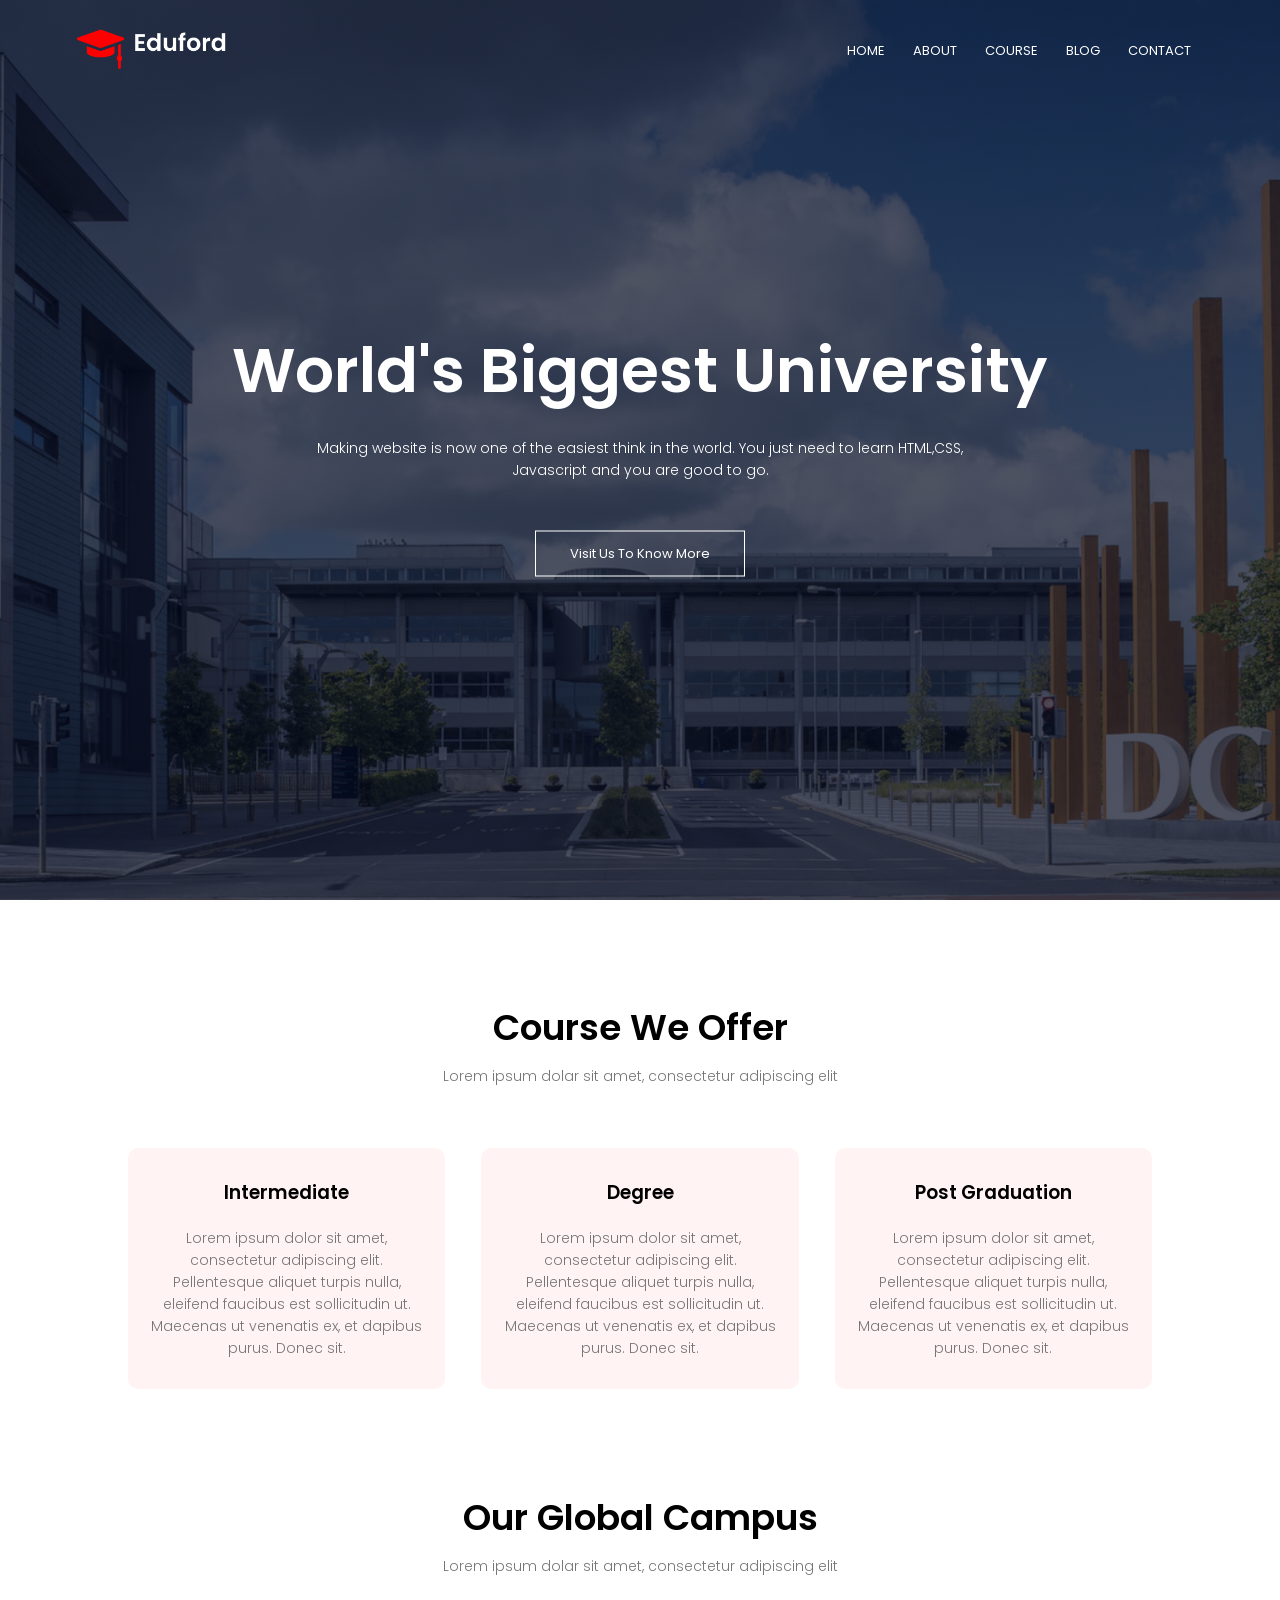
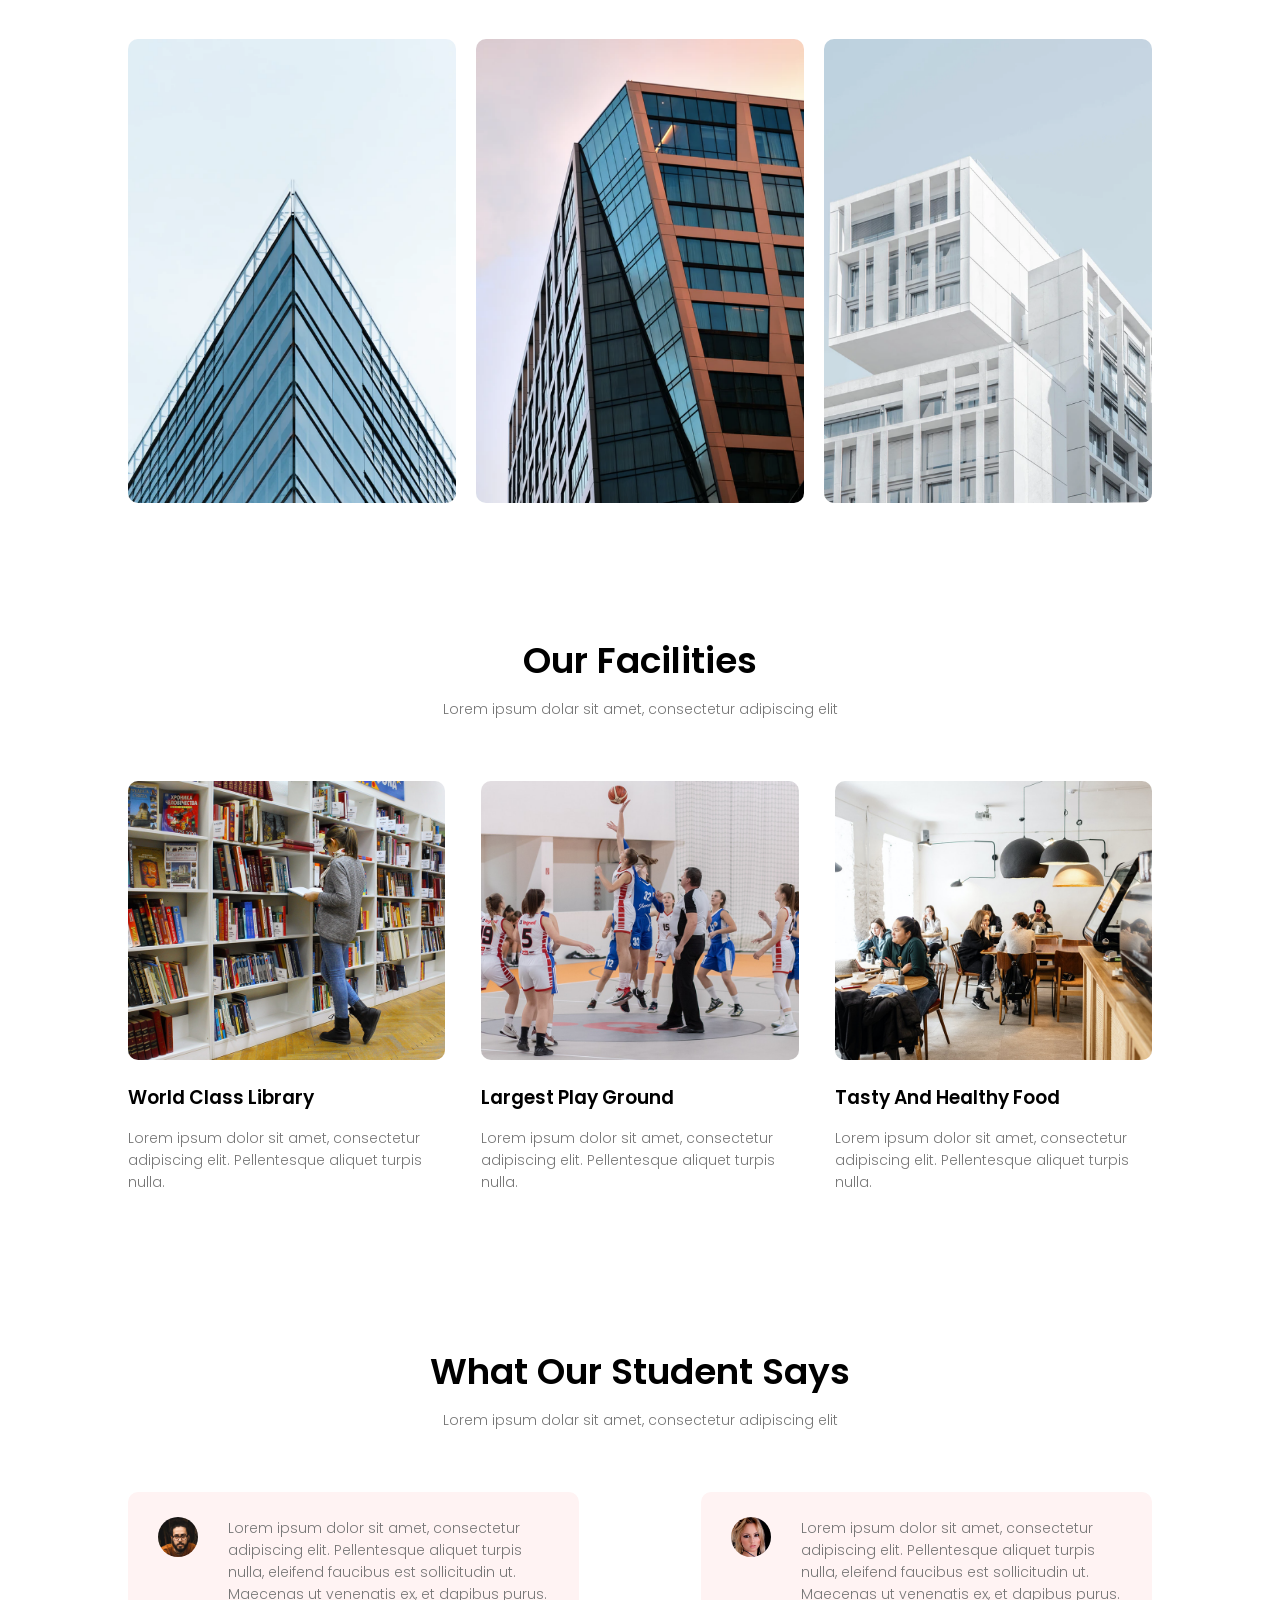
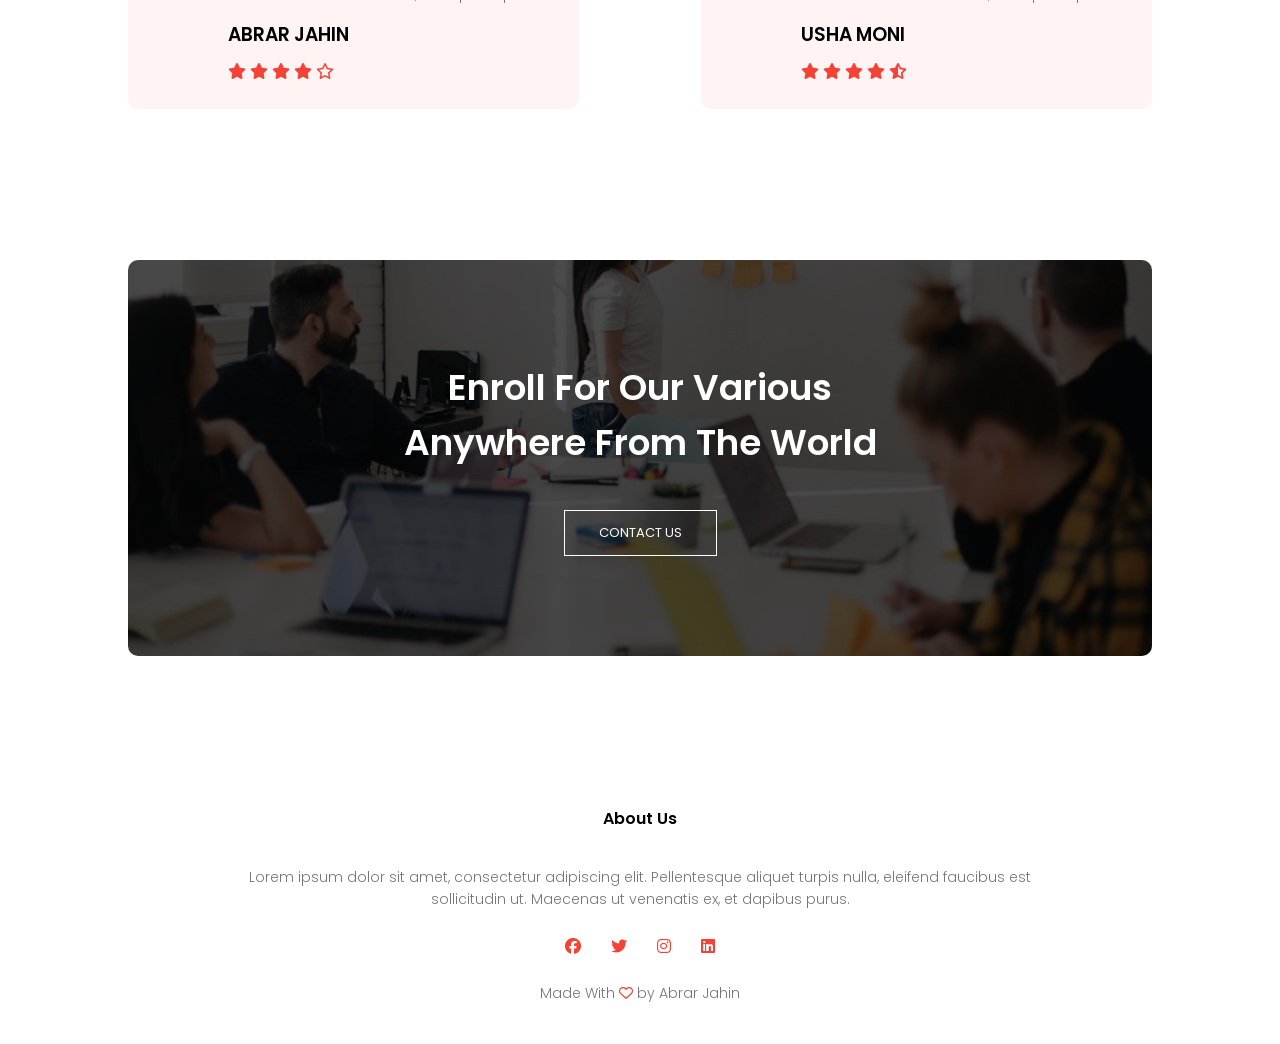
<file: index.html>
<!doctype html>
<html lang="en">
  <head>
    <meta charset="UTF-8" />
    <meta name="viewport" content="width=device-width, initial-scale=1.0" />
    <title>School Website</title>
    <link rel="preconnect" href="https://fonts.googleapis.com" />
    <link rel="preconnect" href="https://fonts.gstatic.com" crossorigin />
    <link
      href="https://fonts.googleapis.com/css2?family=Poppins:ital,wght@0,100;0,200;0,300;0,400;0,500;0,600;0,700;0,800;0,900;1,100;1,200;1,300;1,400;1,500;1,600;1,700;1,800;1,900&display=swap"
      rel="stylesheet"
    />
    <link rel="stylesheet" href="style.css" />

    <link
      rel="stylesheet"
      href="https://cdnjs.cloudflare.com/ajax/libs/font-awesome/6.5.2/css/all.min.css"
    />

    <link rel="icon" type="png" href="school.png" />
  </head>
  <body>
    <section class="header">
      <nav>
        <a href="index.html"><img src="images/logo.png" /></a>
        <div class="nav-links" id="navLinks">
          <i class="fa-solid fa-xmark" onclick="hideMenu()"></i>

          <ul>
            <li><a href="index.html">HOME</a></li>
            <li><a href="about.html">ABOUT</a></li>
            <li><a href="course.html">COURSE</a></li>
            <li><a href="blog.html">BLOG</a></li>
            <li><a href="contact.html">CONTACT</a></li>
          </ul>
        </div>

        <i class="fa-solid fa-bars" onclick="showMenu()"></i>
      </nav>

      <div class="text-box">
        <h1>World's Biggest University</h1>
        <p>
          Making website is now one of the easiest think in the world. You just
          need to learn HTML,CSS, <br />Javascript and you are good to go.
        </p>
        <a href="" class="hero-btn">Visit Us To Know More</a>
      </div>
    </section>

    <!---------- Course -------- -->

    <section class="course">
      <h1>Course We Offer</h1>
      <p>Lorem ipsum dolar sit amet, consectetur adipiscing elit</p>

      <div class="row">
        <div class="course-col">
          <h3>Intermediate</h3>
          <p>
            Lorem ipsum dolor sit amet, consectetur adipiscing elit.
            Pellentesque aliquet turpis nulla, eleifend faucibus est
            sollicitudin ut. Maecenas ut venenatis ex, et dapibus purus. Donec
            sit.
          </p>
        </div>
        <div class="course-col">
          <h3>Degree</h3>
          <p>
            Lorem ipsum dolor sit amet, consectetur adipiscing elit.
            Pellentesque aliquet turpis nulla, eleifend faucibus est
            sollicitudin ut. Maecenas ut venenatis ex, et dapibus purus. Donec
            sit.
          </p>
        </div>
        <div class="course-col">
          <h3>Post Graduation</h3>
          <p>
            Lorem ipsum dolor sit amet, consectetur adipiscing elit.
            Pellentesque aliquet turpis nulla, eleifend faucibus est
            sollicitudin ut. Maecenas ut venenatis ex, et dapibus purus. Donec
            sit.
          </p>
        </div>
      </div>
    </section>

    <!--------- Campus --------->

    <section class="campus">
      <h1>Our Global Campus</h1>
      <p>Lorem ipsum dolar sit amet, consectetur adipiscing elit</p>

      <div class="row">
        <div class="campus-col">
          <img src="images/london.png" />
          <div class="layer">
            <h3>LONDON</h3>
          </div>
        </div>
        <div class="campus-col">
          <img src="images/newyork.png" />
          <div class="layer">
            <h3>NEW YORK</h3>
          </div>
        </div>
        <div class="campus-col">
          <img src="images/washington.png" />
          <div class="layer">
            <h3>WASHINGTON</h3>
          </div>
        </div>
      </div>
    </section>
    
    <!------- Facilities ------>

    <section class="facilities">
      <h1>Our Facilities</h1>
      <p>Lorem ipsum dolar sit amet, consectetur adipiscing elit</p>

      <div class="row">
        <div class="facilities-col">
          <img src="images/library.png" />
          <h3>World Class Library</h3>
          <p>
            Lorem ipsum dolor sit amet, consectetur adipiscing elit.
            Pellentesque aliquet turpis nulla.
          </p>
        </div>

        <div class="facilities-col">
          <img src="images/basketball.png" />
          <h3>Largest Play Ground</h3>
          <p>
            Lorem ipsum dolor sit amet, consectetur adipiscing elit.
            Pellentesque aliquet turpis nulla.
          </p>
        </div>

        <div class="facilities-col">
          <img src="images/cafeteria.png" />
          <h3>Tasty And Healthy Food</h3>
          <p>
            Lorem ipsum dolor sit amet, consectetur adipiscing elit.
            Pellentesque aliquet turpis nulla.
          </p>
        </div>
      </div>
    </section>

    <!------- testimonials ------>
    <section class="testimonials">
      <h1>What Our Student Says</h1>
      <p>Lorem ipsum dolar sit amet, consectetur adipiscing elit</p>

      <div class="row">
        <div class="testimonial-col">
          <img src="images/user2.jpg" />
          <div>
            <p>
              Lorem ipsum dolor sit amet, consectetur adipiscing elit.
              Pellentesque aliquet turpis nulla, eleifend faucibus est
              sollicitudin ut. Maecenas ut venenatis ex, et dapibus purus.
            </p>
            <h3>ABRAR JAHIN</h3>
            <i class="fa-solid fa-star"></i>
            <i class="fa-solid fa-star"></i>
            <i class="fa-solid fa-star"></i>
            <i class="fa-solid fa-star"></i>
            <i class="fa-regular fa-star"></i>
          </div>
        </div>
        <div class="testimonial-col">
          <img src="images/user1.jpg" />
          <div>
            <p>
              Lorem ipsum dolor sit amet, consectetur adipiscing elit.
              Pellentesque aliquet turpis nulla, eleifend faucibus est
              sollicitudin ut. Maecenas ut venenatis ex, et dapibus purus.
            </p>
            <h3>USHA MONI</h3>
            <i class="fa-solid fa-star"></i>
            <i class="fa-solid fa-star"></i>
            <i class="fa-solid fa-star"></i>
            <i class="fa-solid fa-star"></i>
            <i class="fa-solid fa-star-half-stroke"></i>
          </div>
        </div>
      </div>
    </section>

    <!----- Call To Acton  ----->

    <section class="cta">
      <h1>Enroll For Our Various<br />Anywhere From The World</h1>
      <a href="contact.html" class="hero-btn">CONTACT US</a>
    </section>

    <!----- Footer  ----->

    <section class="footer">
      <h4>About Us</h4>
      <p>
        Lorem ipsum dolor sit amet, consectetur adipiscing elit. Pellentesque
        aliquet turpis nulla, eleifend faucibus est<br />sollicitudin ut.
        Maecenas ut venenatis ex, et dapibus purus.
      </p>
      <div class="icons">
        <i class="fa-brands fa-facebook"></i>
        <i class="fa-brands fa-twitter"></i>
        <i class="fa-brands fa-instagram"></i>
        <i class="fa-brands fa-linkedin"></i>
      </div>
      <p>Made With <i class="fa-regular fa-heart"></i> by Abrar Jahin</p>
    </section>

    <script src="script.js"></script>
  </body>
</html>
</file>
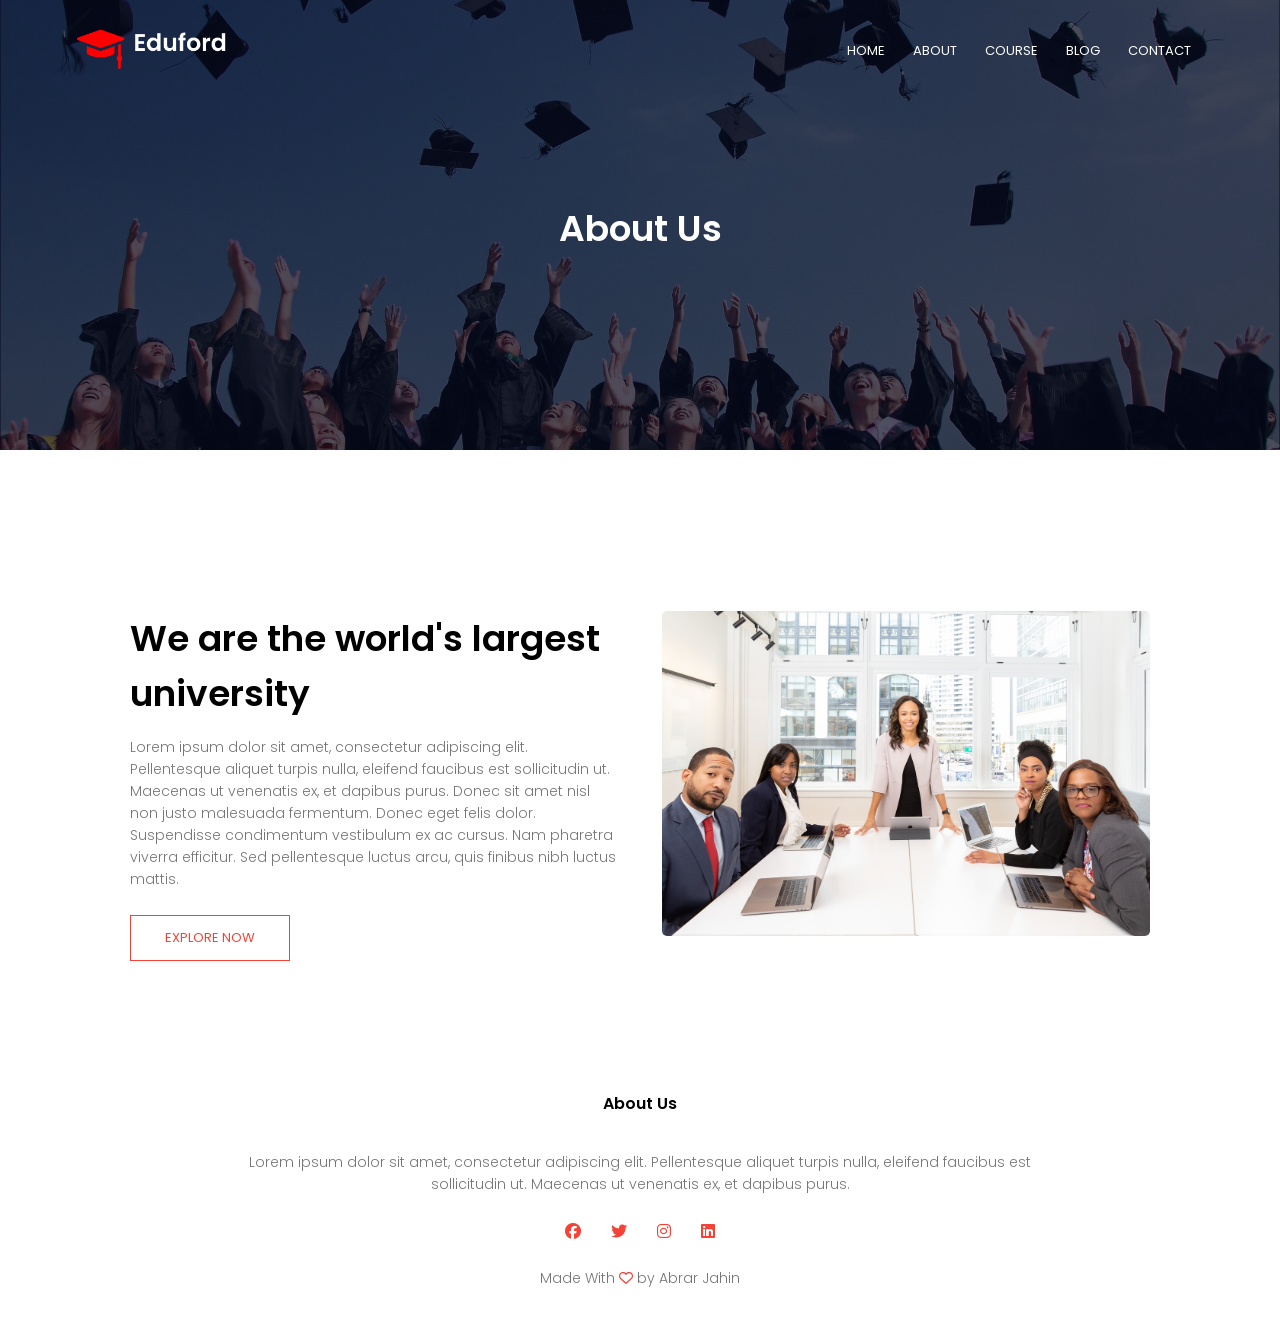
<file: about.html>
<!doctype html>
<html lang="en">
  <head>
    <meta charset="UTF-8" />
    <meta name="viewport" content="width=device-width, initial-scale=1.0" />
    <title>School Website</title>
    <link rel="preconnect" href="https://fonts.googleapis.com" />
    <link rel="preconnect" href="https://fonts.gstatic.com" crossorigin />
    <link
      href="https://fonts.googleapis.com/css2?family=Poppins:ital,wght@0,100;0,200;0,300;0,400;0,500;0,600;0,700;0,800;0,900;1,100;1,200;1,300;1,400;1,500;1,600;1,700;1,800;1,900&display=swap"
      rel="stylesheet"
    />
    <link rel="stylesheet" href="style.css" />

    <link
      rel="stylesheet"
      href="https://cdnjs.cloudflare.com/ajax/libs/font-awesome/6.5.2/css/all.min.css"
    />

    <link rel="icon" type="image/png" href="school.png" />
  </head>
  <body>
    <section class="sub-header">
      <nav>
        <a href="index.html"><img src="images/logo.png" /></a>
        <div class="nav-links" id="navLinks">
          <i class="fa-solid fa-xmark" onclick="hideMenu()"></i>

          <ul>
            <li><a href="index.html">HOME</a></li>
            <li><a href="about.html">ABOUT</a></li>
            <li><a href="course.html">COURSE</a></li>
            <li><a href="blog.html">BLOG</a></li>
            <li><a href="contact.html">CONTACT</a></li>
          </ul>
        </div>
        <i class="fa-solid fa-bars" onclick="showMenu()"></i>
      </nav>
      <h1>About Us</h1>
    </section>

    <!----- About us content  ----->

    <section class="about-us">
      <div class="row">
        <div class="about-col">
          <h1>We are the world's largest university</h1>
          <p>
            Lorem ipsum dolor sit amet, consectetur adipiscing elit.
            Pellentesque aliquet turpis nulla, eleifend faucibus est
            sollicitudin ut. Maecenas ut venenatis ex, et dapibus purus. Donec
            sit amet nisl non justo malesuada fermentum. Donec eget felis dolor.
            Suspendisse condimentum vestibulum ex ac cursus. Nam pharetra
            viverra efficitur. Sed pellentesque luctus arcu, quis finibus nibh
            luctus mattis.
          </p>
          <a href="" class="hero-btn red-btn">EXPLORE NOW</a>
        </div>
        <div class="about-col">
          <img src="images/about.jpg" />
        </div>
      </div>
    </section>

    <!----- Footer  ----->

    <section class="footer">
      <h4>About Us</h4>
      <p>
        Lorem ipsum dolor sit amet, consectetur adipiscing elit. Pellentesque
        aliquet turpis nulla, eleifend faucibus est<br />sollicitudin ut.
        Maecenas ut venenatis ex, et dapibus purus.
      </p>
      <div class="icons">
        <i class="fa-brands fa-facebook"></i>
        <i class="fa-brands fa-twitter"></i>
        <i class="fa-brands fa-instagram"></i>
        <i class="fa-brands fa-linkedin"></i>
      </div>
      <p>Made With <i class="fa-regular fa-heart"></i> by Abrar Jahin</p>
    </section>

    <script src="script.js"></script>
  </body>
</html>
</file>
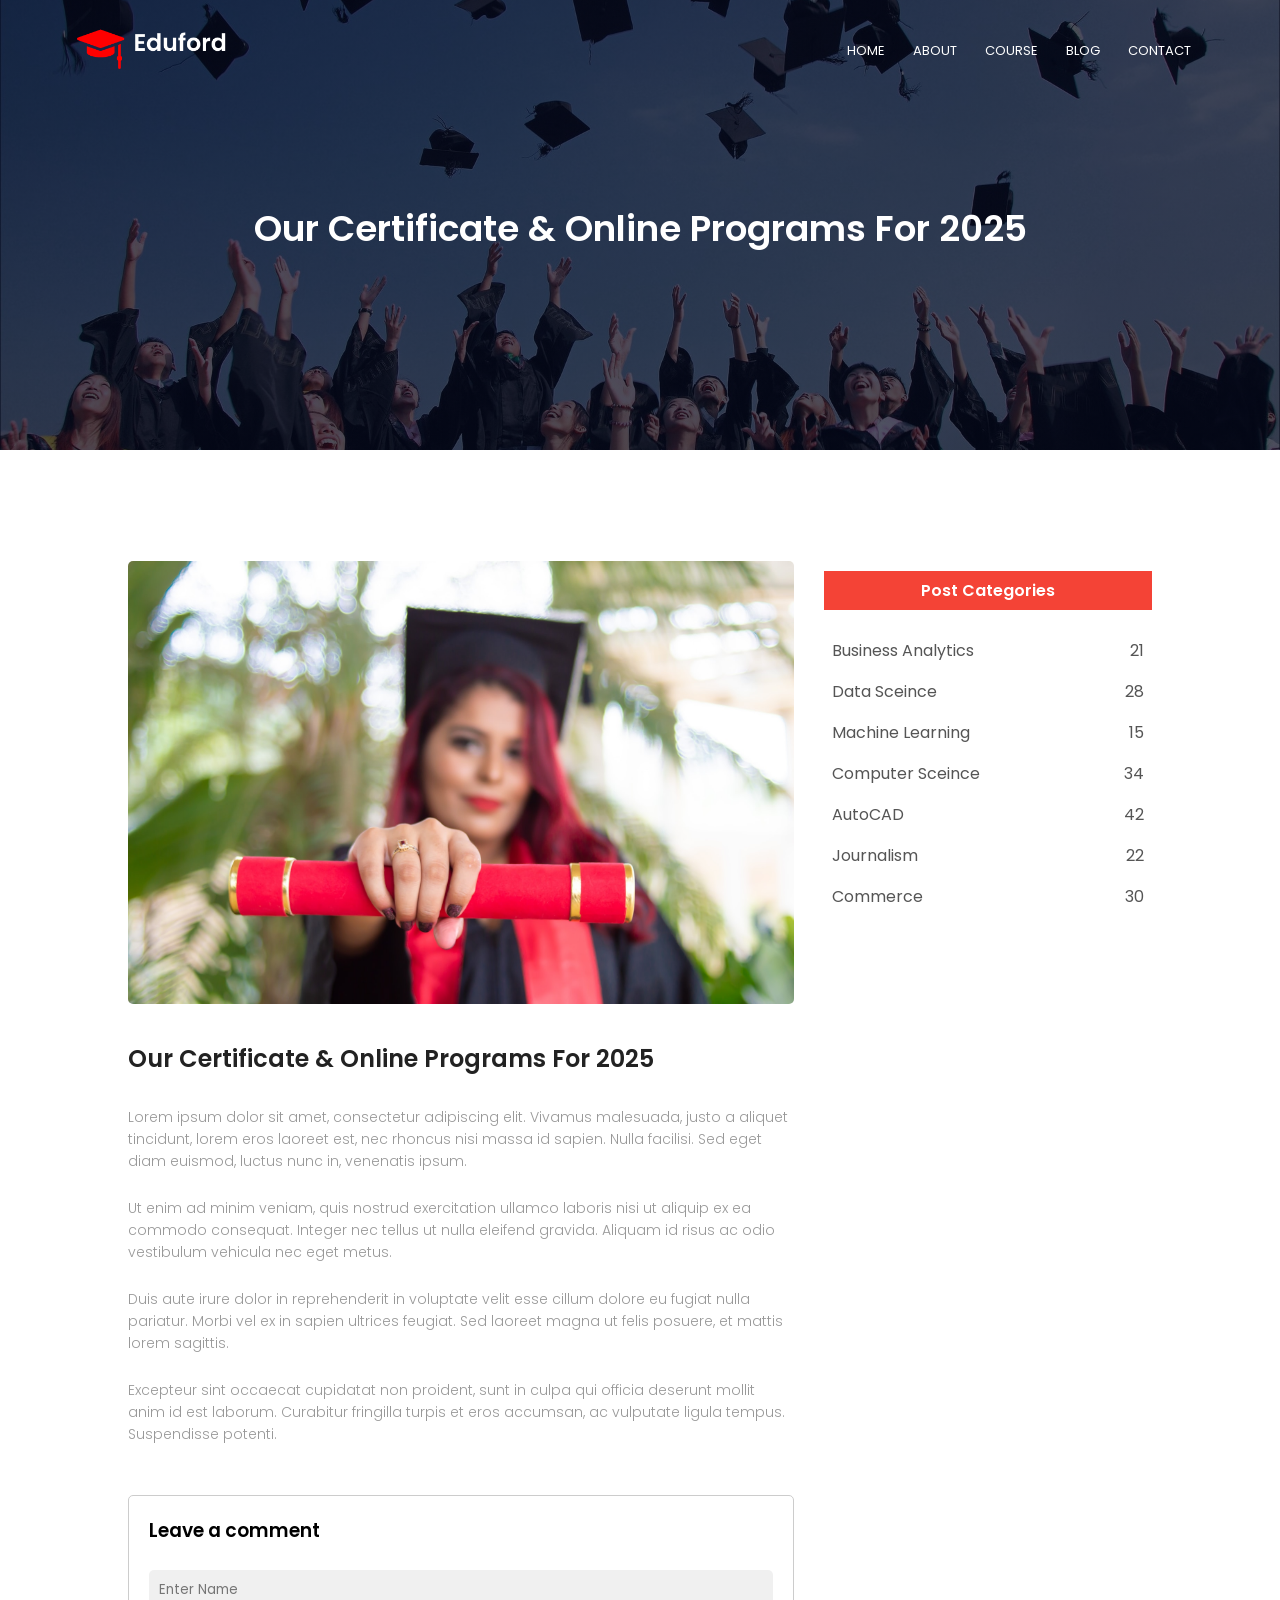
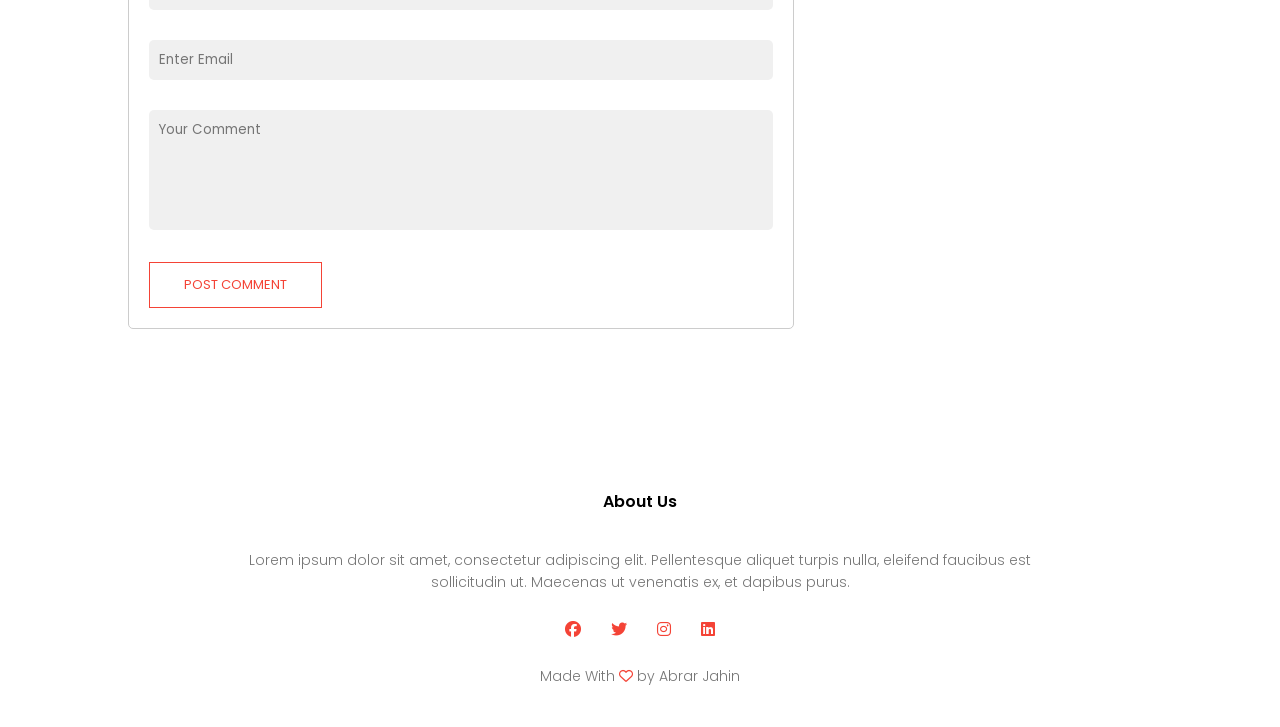
<file: blog.html>
<!doctype html>
<html lang="en">
  <head>
    <meta charset="UTF-8" />
    <meta name="viewport" content="width=device-width, initial-scale=1.0" />
    <title>School Website</title>
    <link rel="preconnect" href="https://fonts.googleapis.com" />
    <link rel="preconnect" href="https://fonts.gstatic.com" crossorigin />
    <link
      href="https://fonts.googleapis.com/css2?family=Poppins:ital,wght@0,100;0,200;0,300;0,400;0,500;0,600;0,700;0,800;0,900;1,100;1,200;1,300;1,400;1,500;1,600;1,700;1,800;1,900&display=swap"
      rel="stylesheet"
    />
    <link rel="stylesheet" href="style.css" />

    <link
      rel="stylesheet"
      href="https://cdnjs.cloudflare.com/ajax/libs/font-awesome/6.5.2/css/all.min.css"
    />

    <link rel="icon" type="image/png" href="school.png" />
  </head>
  <body>
    <section class="sub-header">
      <nav>
        <a href="index.html"><img src="images/logo.png" /></a>
        <div class="nav-links" id="navLinks">
          <i class="fa-solid fa-xmark" onclick="hideMenu()"></i>

          <ul>
            <li><a href="index.html">HOME</a></li>
            <li><a href="about.html">ABOUT</a></li>
            <li><a href="course.html">COURSE</a></li>
            <li><a href="blog.html">BLOG</a></li>
            <li><a href="contact.html">CONTACT</a></li>
          </ul>
        </div>
        <i class="fa-solid fa-bars" onclick="showMenu()"></i>
      </nav>
      <h1>Our Certificate & Online Programs For 2025</h1>
    </section>

    <!----- Blog page content  ----->

    <section class="blog-content">
      <div class="row">
        <div class="blog-left">
          <img src="images/certificate.jpg" />
          <h2>Our Certificate & Online Programs For 2025</h2>
          <p>
            Lorem ipsum dolor sit amet, consectetur adipiscing elit. Vivamus
            malesuada, justo a aliquet tincidunt, lorem eros laoreet est, nec
            rhoncus nisi massa id sapien. Nulla facilisi. Sed eget diam euismod,
            luctus nunc in, venenatis ipsum.
          </p>
          <br />
          <p>
            Ut enim ad minim veniam, quis nostrud exercitation ullamco laboris
            nisi ut aliquip ex ea commodo consequat. Integer nec tellus ut nulla
            eleifend gravida. Aliquam id risus ac odio vestibulum vehicula nec
            eget metus.
          </p>
          <br />
          <p>
            Duis aute irure dolor in reprehenderit in voluptate velit esse
            cillum dolore eu fugiat nulla pariatur. Morbi vel ex in sapien
            ultrices feugiat. Sed laoreet magna ut felis posuere, et mattis
            lorem sagittis.
          </p>
          <br />
          <p>
            Excepteur sint occaecat cupidatat non proident, sunt in culpa qui
            officia deserunt mollit anim id est laborum. Curabitur fringilla
            turpis et eros accumsan, ac vulputate ligula tempus. Suspendisse
            potenti.
          </p>

          <div class="comment-box">
            <h3>Leave a comment</h3>

            <form class="comment-form">
              <input type="text" placeholder="Enter Name" />
              <input type="email" placeholder="Enter Email" />
              <textarea rows="5" placeholder="Your Comment"></textarea>
              <button type="submit" class="hero-btn red-btn">
                POST COMMENT
              </button>
            </form>
          </div>
        </div>
        <div class="blog-right">
          <h3>Post Categories</h3>
          <div>
            <span>Business Analytics</span>
            <span>21</span>
          </div>
          <div>
            <span>Data Sceince</span>
            <span>28</span>
          </div>
          <div>
            <span>Machine Learning</span>
            <span>15</span>
          </div>
          <div>
            <span>Computer Sceince</span>
            <span>34</span>
          </div>
          <div>
            <span>AutoCAD</span>
            <span>42</span>
          </div>
          <div>
            <span>Journalism</span>
            <span>22</span>
          </div>
          <div>
            <span>Commerce</span>
            <span>30</span>
          </div>
        </div>
      </div>
    </section>

    <!----- Footer  ----->

    <section class="footer">
      <h4>About Us</h4>
      <p>
        Lorem ipsum dolor sit amet, consectetur adipiscing elit. Pellentesque
        aliquet turpis nulla, eleifend faucibus est<br />sollicitudin ut.
        Maecenas ut venenatis ex, et dapibus purus.
      </p>
      <div class="icons">
        <i class="fa-brands fa-facebook"></i>
        <i class="fa-brands fa-twitter"></i>
        <i class="fa-brands fa-instagram"></i>
        <i class="fa-brands fa-linkedin"></i>
      </div>
      <p>Made With <i class="fa-regular fa-heart"></i> by Abrar Jahin</p>
    </section>

    <script src="script.js"></script>
  </body>
</html>
</file>
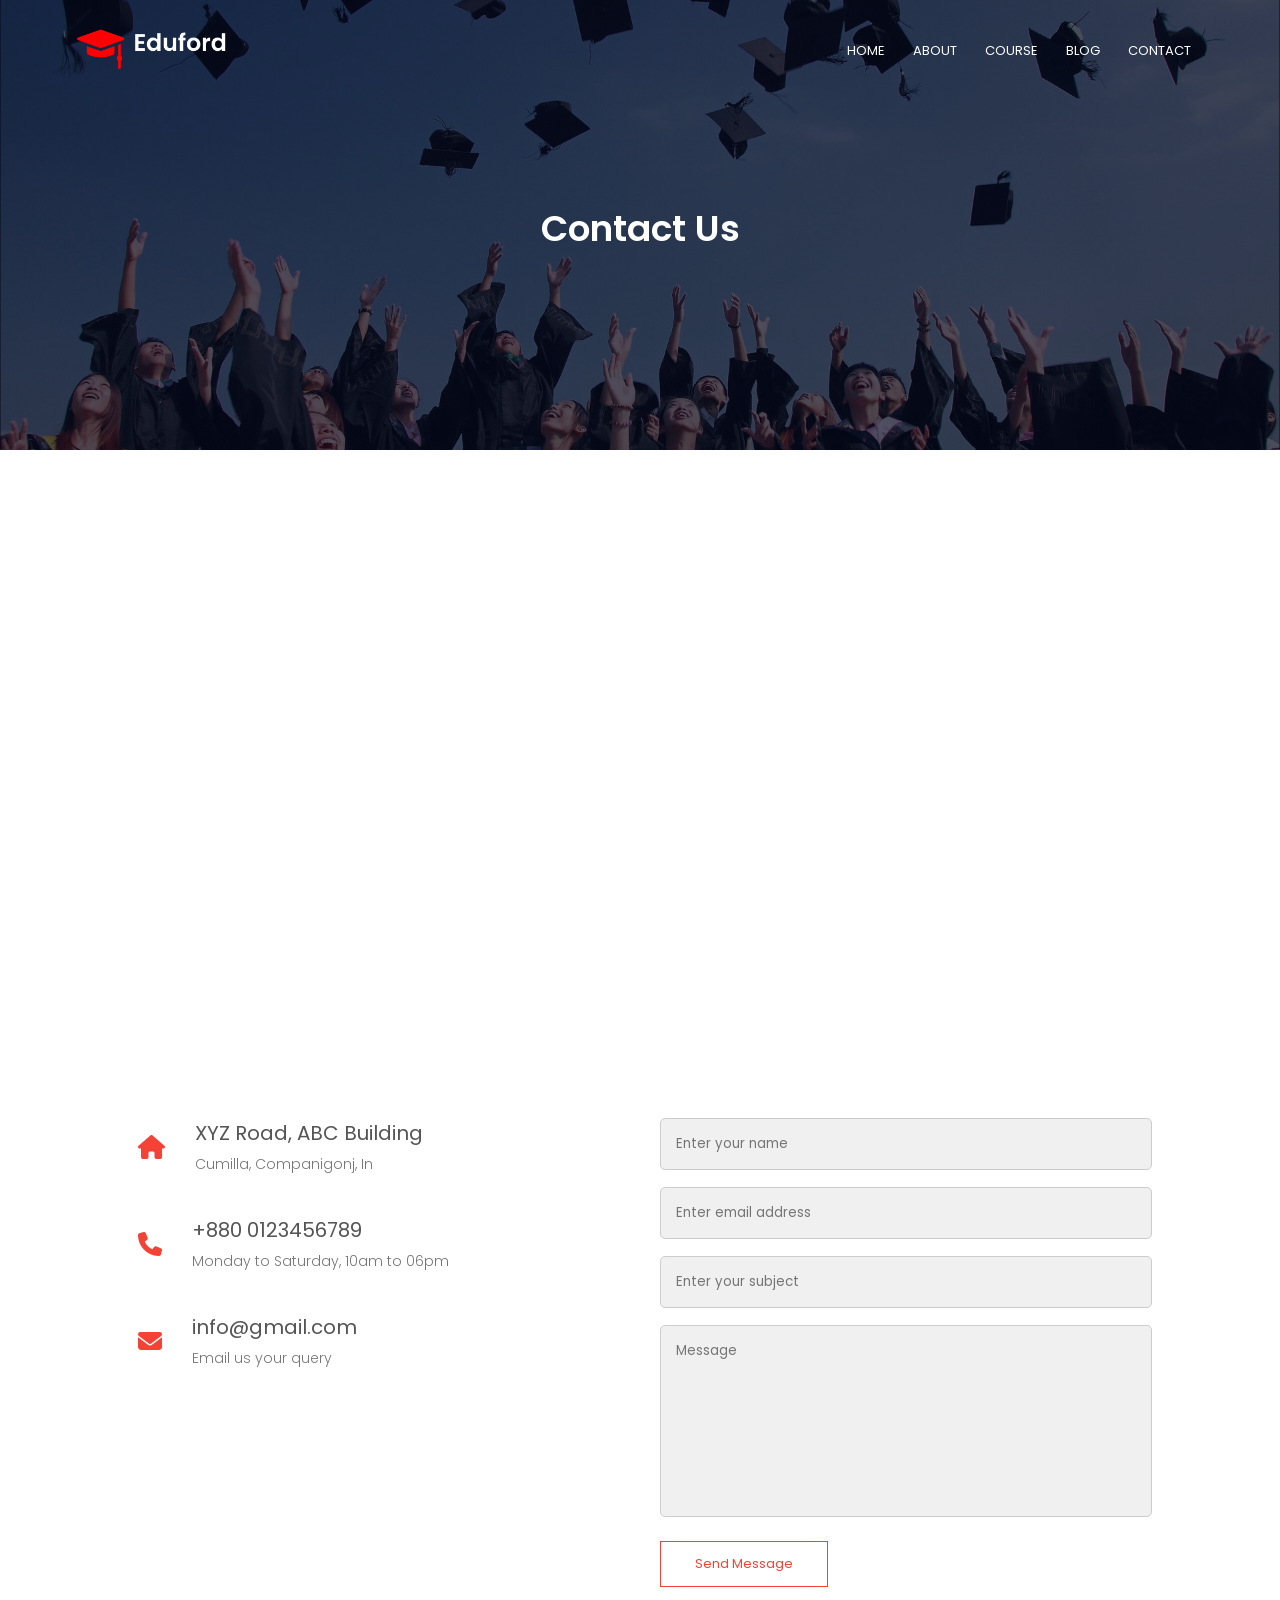
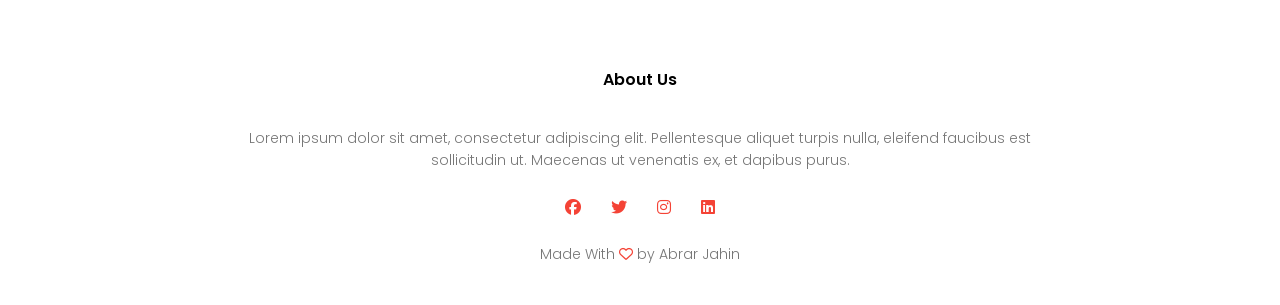
<file: contact.html>
<!doctype html>
<html lang="en">
  <head>
    <meta charset="UTF-8" />
    <meta name="viewport" content="width=device-width, initial-scale=1.0" />
    <title>School Website</title>
    <link rel="preconnect" href="https://fonts.googleapis.com" />
    <link rel="preconnect" href="https://fonts.gstatic.com" crossorigin />
    <link
      href="https://fonts.googleapis.com/css2?family=Poppins:ital,wght@0,100;0,200;0,300;0,400;0,500;0,600;0,700;0,800;0,900;1,100;1,200;1,300;1,400;1,500;1,600;1,700;1,800;1,900&display=swap"
      rel="stylesheet"
    />
    <link rel="stylesheet" href="style.css" />

    <link
      rel="stylesheet"
      href="https://cdnjs.cloudflare.com/ajax/libs/font-awesome/6.5.2/css/all.min.css"
    />

    <link rel="icon" type="image/png" href="school.png" />
  </head>
  <body>
    <section class="sub-header">
      <nav>
        <a href="index.html"><img src="images/logo.png" /></a>
        <div class="nav-links" id="navLinks">
          <i class="fa-solid fa-xmark" onclick="hideMenu()"></i>

          <ul>
            <li><a href="index.html">HOME</a></li>
            <li><a href="about.html">ABOUT</a></li>
            <li><a href="course.html">COURSE</a></li>
            <li><a href="blog.html">BLOG</a></li>
            <li><a href="contact.html">CONTACT</a></li>
          </ul>
        </div>
        <i class="fa-solid fa-bars" onclick="showMenu()"></i>
      </nav>
      <h1>Contact Us</h1>
    </section>

    <!----- Contact Us  ----->

    <section class="loaction">
      <iframe
        src="https://www.google.com/maps/embed?pb=!1m14!1m12!1m3!1d1852.132020325807!2d90.96769618858035!3d23.639265882716796!2m3!1f0!2f0!3f0!3m2!1i1024!2i768!4f13.1!5e1!3m2!1sen!2sbd!4v1760748723862!5m2!1sen!2sbd"
        width="600"
        height="450"
        style="border: 0"
        allowfullscreen=""
        loading="lazy"
        referrerpolicy="no-referrer-when-downgrade"
      ></iframe>
    </section>

    <section class="contact-us">
      <div class="row">
        <div class="contact-col">
          <div>
            <i class="fa-solid fa-house"></i>
            <span>
              <h5>XYZ Road, ABC Building</h5>
              <p>Cumilla, Companigonj, In</p>
            </span>
          </div>
          <div>
            <i class="fa-solid fa-phone"></i>
            <span>
              <h5>+880 0123456789</h5>
              <p>Monday to Saturday, 10am to 06pm</p>
            </span>
          </div>
          <div>
            <i class="fa-solid fa-envelope"></i>
            <span>
              <h5>info@gmail.com</h5>
              <p>Email us your query</p>
            </span>
          </div>
        </div>
        <div class="contact-col">
          <form method="post">
            <input
              type="text"
              name="name"
              placeholder="Enter your name"
              required
            />
            <input
              type="email"
              name="email"
              placeholder="Enter email address"
              required
            />
            <input
              type="text"
              name="subject"
              placeholder="Enter your subject"
              required
            />
            <textarea
              rows="8"
              name="message"
              placeholder="Message"
              required
            ></textarea>
            <button type="submit" class="hero-btn red-btn">Send Message</button>
          </form>
        </div>
      </div>
    </section>

    <!----- Footer  ----->

    <section class="footer">
      <h4>About Us</h4>
      <p>
        Lorem ipsum dolor sit amet, consectetur adipiscing elit. Pellentesque
        aliquet turpis nulla, eleifend faucibus est<br />sollicitudin ut.
        Maecenas ut venenatis ex, et dapibus purus.
      </p>
      <div class="icons">
        <i class="fa-brands fa-facebook"></i>
        <i class="fa-brands fa-twitter"></i>
        <i class="fa-brands fa-instagram"></i>
        <i class="fa-brands fa-linkedin"></i>
      </div>
      <p>Made With <i class="fa-regular fa-heart"></i> by Abrar Jahin</p>
    </section>

    <script src="script.js"></script>
  </body>
</html>
</file>
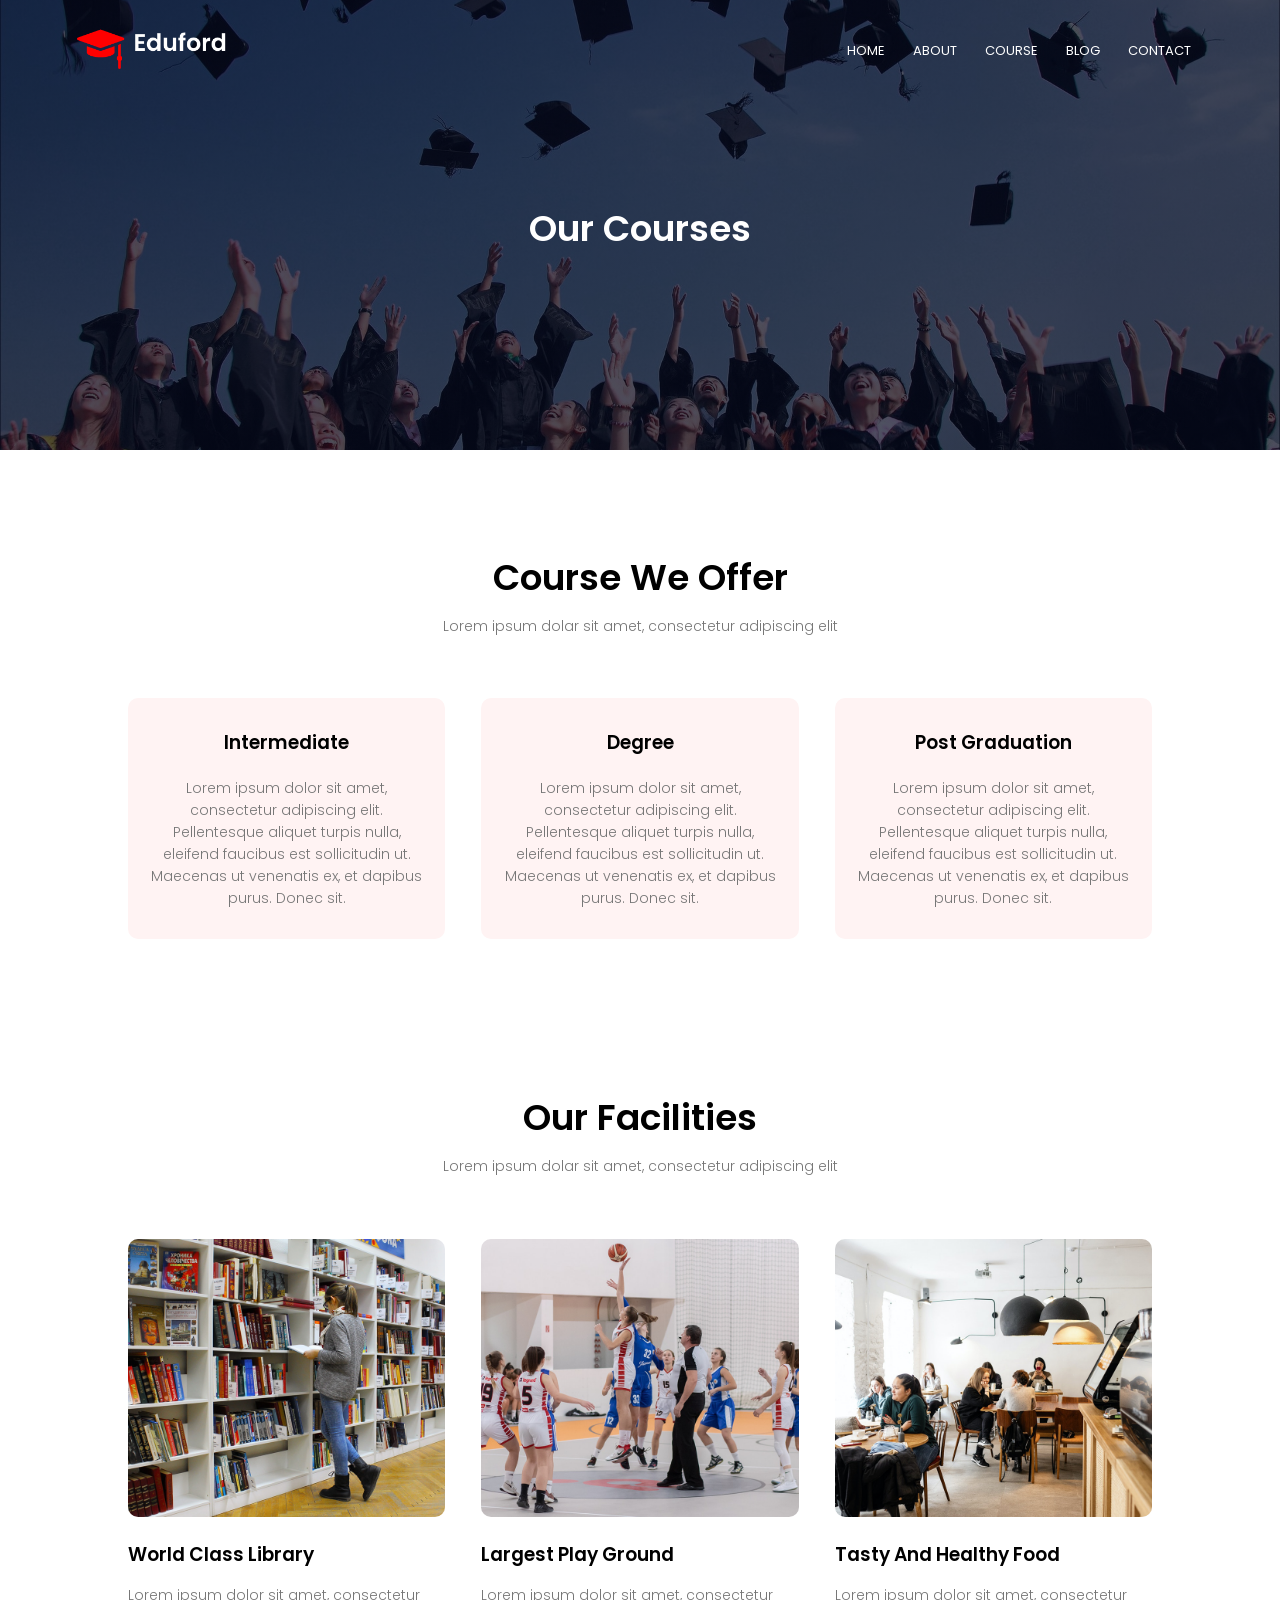
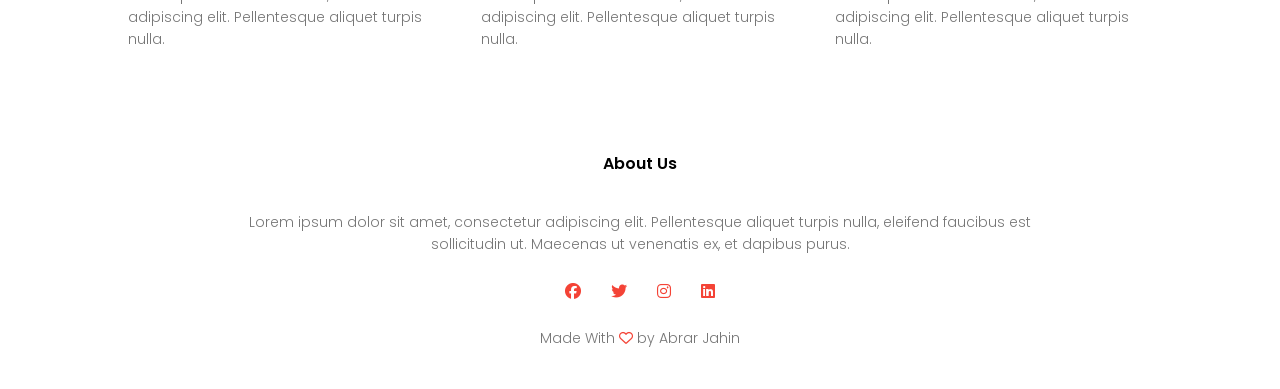
<file: course.html>
<!doctype html>
<html lang="en">
  <head>
    <meta charset="UTF-8" />
    <meta name="viewport" content="width=device-width, initial-scale=1.0" />
    <title>School Website</title>
    <link rel="preconnect" href="https://fonts.googleapis.com" />
    <link rel="preconnect" href="https://fonts.gstatic.com" crossorigin />
    <link
      href="https://fonts.googleapis.com/css2?family=Poppins:ital,wght@0,100;0,200;0,300;0,400;0,500;0,600;0,700;0,800;0,900;1,100;1,200;1,300;1,400;1,500;1,600;1,700;1,800;1,900&display=swap"
      rel="stylesheet"
    />
    <link rel="stylesheet" href="style.css" />

    <link
      rel="stylesheet"
      href="https://cdnjs.cloudflare.com/ajax/libs/font-awesome/6.5.2/css/all.min.css"
    />

    <link rel="icon" type="image/png" href="school.png" />
  </head>
  <body>
    <section class="sub-header">
      <nav>
        <a href="index.html"><img src="images/logo.png" /></a>
        <div class="nav-links" id="navLinks">
          <i class="fa-solid fa-xmark" onclick="hideMenu()"></i>

          <ul>
            <li><a href="index.html">HOME</a></li>
            <li><a href="about.html">ABOUT</a></li>
            <li><a href="course.html">COURSE</a></li>
            <li><a href="blog.html">BLOG</a></li>
            <li><a href="contact.html">CONTACT</a></li>
          </ul>
        </div>
        <i class="fa-solid fa-bars" onclick="showMenu()"></i>
      </nav>
      <h1>Our Courses</h1>
    </section>

    <! ---------- Course ---------->

    <section class="course">
      <h1>Course We Offer</h1>
      <p>Lorem ipsum dolar sit amet, consectetur adipiscing elit</p>

      <div class="row">
        <div class="course-col">
          <h3>Intermediate</h3>
          <p>
            Lorem ipsum dolor sit amet, consectetur adipiscing elit.
            Pellentesque aliquet turpis nulla, eleifend faucibus est
            sollicitudin ut. Maecenas ut venenatis ex, et dapibus purus. Donec
            sit.
          </p>
        </div>
        <div class="course-col">
          <h3>Degree</h3>
          <p>
            Lorem ipsum dolor sit amet, consectetur adipiscing elit.
            Pellentesque aliquet turpis nulla, eleifend faucibus est
            sollicitudin ut. Maecenas ut venenatis ex, et dapibus purus. Donec
            sit.
          </p>
        </div>
        <div class="course-col">
          <h3>Post Graduation</h3>
          <p>
            Lorem ipsum dolor sit amet, consectetur adipiscing elit.
            Pellentesque aliquet turpis nulla, eleifend faucibus est
            sollicitudin ut. Maecenas ut venenatis ex, et dapibus purus. Donec
            sit.
          </p>
        </div>
      </div>
    </section>

    <!------- Facilities ------>

    <section class="facilities">
      <h1>Our Facilities</h1>
      <p>Lorem ipsum dolar sit amet, consectetur adipiscing elit</p>

      <div class="row">
        <div class="facilities-col">
          <img src="images/library.png" />
          <h3>World Class Library</h3>
          <p>
            Lorem ipsum dolor sit amet, consectetur adipiscing elit.
            Pellentesque aliquet turpis nulla.
          </p>
        </div>

        <div class="facilities-col">
          <img src="images/basketball.png" />
          <h3>Largest Play Ground</h3>
          <p>
            Lorem ipsum dolor sit amet, consectetur adipiscing elit.
            Pellentesque aliquet turpis nulla.
          </p>
        </div>

        <div class="facilities-col">
          <img src="images/cafeteria.png" />
          <h3>Tasty And Healthy Food</h3>
          <p>
            Lorem ipsum dolor sit amet, consectetur adipiscing elit.
            Pellentesque aliquet turpis nulla.
          </p>
        </div>
      </div>
    </section>

    <!----- Footer  ----->

    <section class="footer">
      <h4>About Us</h4>
      <p>
        Lorem ipsum dolor sit amet, consectetur adipiscing elit. Pellentesque
        aliquet turpis nulla, eleifend faucibus est<br />sollicitudin ut.
        Maecenas ut venenatis ex, et dapibus purus.
      </p>
      <div class="icons">
        <i class="fa-brands fa-facebook"></i>
        <i class="fa-brands fa-twitter"></i>
        <i class="fa-brands fa-instagram"></i>
        <i class="fa-brands fa-linkedin"></i>
      </div>
      <p>Made With <i class="fa-regular fa-heart"></i> by Abrar Jahin</p>
    </section>

    <script src="script.js"></script>
  </body>
</html>
</file>
<file: style.css>
/* 🟢 Body styling */
/* *{
    margin: 0;
    padding: 0;
    font-family: 'Poppins', sans-serif;
} */
* {
  -webkit-tap-highlight-color: transparent;
  margin: 0;
  padding: 0;
  box-sizing: border-box;
  font-family: "Poppins", sans-serif;
}

a,
button,
div {
  -webkit-tap-highlight-color: transparent;
  outline: none;
}

.header {
  min-height: 100vh;
  width: 100%;
  background-image:
    linear-gradient(rgba(4, 9, 30, 0.7), rgba(4, 9, 30, 0.7)),
    url(images/banner.png);
  background-position: center;
  background-size: cover;
  position: relative;
}
nav {
  display: flex;
  padding: 2% 6%;
  justify-content: space-between;
  align-items: center;
}
nav img {
  width: 150px;
}
.nav-links {
  flex: 1;
  text-align: right;
}
.nav-links ul li {
  list-style: none;
  display: inline-block;
  padding: 8px 12px;
  position: relative;
}
.nav-links ul li a {
  color: #fff;
  text-decoration: none;
  font-size: 13px;
}
.nav-links ul li::after {
  content: "";
  width: 0%;
  height: 2px;
  background: #f44336;
  display: block;
  margin: auto;
  transition: 0.5s;
}
.nav-links ul li:hover::after {
  width: 100%;
}
.text-box {
  width: 90%;
  color: #fff;
  position: absolute;
  top: 50%;
  left: 50%;
  transform: translate(-50%, -50%);
  text-align: center;
}
.text-box h1 {
  font-size: 62px;
}
.text-box p {
  margin: 10px 0 40px;
  font-size: 14px;
  color: #fff;
}
.hero-btn {
  display: inline-block;
  text-decoration: none;
  color: #fff;
  border: 1px solid #fff;
  padding: 12px 34px;
  font-size: 13px;
  background: transparent;
  position: relative;
  cursor: pointer; /* আপনার original কোডে কোলন (:) বাদ ছিল, সেটি যোগ করা হয়েছে */
}
.hero-btn:hover {
  border: 1px solid #f44336;
  background: #f44336;
  transition: 1s;
}

/* ⭐ নতুন সংযোজন: আইকন স্টাইলিং এবং ডেস্কটপে লুকানো */
nav .fa-solid {
  display: none; /* ডিফল্টভাবে (ডেস্কটপে) আইকন লুকানো থাকবে */
}

@media (max-width: 700px) {
  .text-box h1 {
    font-size: 20px;
  }
  .nav-links ul li {
    display: block;
  }
  .nav-links {
    position: fixed; /* 'absolute' এর বদলে 'fixed' ব্যবহার করা হলো যাতে মেনু সবসময় ঠিক থাকে */
    background: #f44336;
    backdrop-filter: blur(10px);
    -webkit-backdrop-filter: blur(10px); /* মেনুর ব্যাকগ্রাউন্ড */
    height: 100vh;
    width: 200px;
    top: 0;
    right: -200px; /* ⭐ পরিবর্তন: মেনুটিকে স্ক্রিনের বাইরে নিয়ে যাওয়া হলো (লুকিয়ে রাখা হলো) */
    text-align: left;
    z-index: 2;
    transition: 1s; /* মসৃণভাবে মেনু খোলার জন্য ট্রানজিশন */
    /* একটু প্যাডিং যোগ করা হলো */
  }

  /* ⭐ নতুন সংযোজন: মোবাইল সাইজে আইকন দৃশ্যমান করা */
  nav .fa-solid {
    display: block;
    color: #fff;
    margin: 10px;
    font-size: 22px;
    cursor: pointer;
  }

  /* ক্লোজ আইকন (✖️) এর স্টাইল */
  .fa-xmark {
    text-align: left;
    width: 100%;
    box-sizing: border-box;
    padding-right: 20px;
  }

  /* মেনুর আইটেমগুলোর স্টাইল */
  .nav-links ul {
    padding: 20px;
  }
}

/*-------- Course ---------*/
.course {
  width: 80%;
  margin: auto;
  text-align: center;
  padding-top: 100px;
}
h1 {
  font-size: 36px;
  font-weight: 600;
}
p {
  color: #777;
  font-size: 14px;
  font-weight: 300;
  line-height: 22px;
  padding: 10px;
}
.row {
  margin-top: 5%;
  display: flex;
  justify-content: space-between;
}
.course-col {
  flex-basis: 31%;
  background: #fff3f3;
  border-radius: 10px;
  margin-bottom: 5%;
  padding: 20px 12px;
  box-sizing: border-box;
  transition: 0.5;
}
h3 {
  text-align: center;
  font-weight: 600;
  margin: 10px 0;
}
.course-col:hover {
  box-shadow: 0 0 20px 0px rgba(0, 0, 0, 0.2);
}

@media (max-width: 700px) {
  .row {
    flex-direction: column;
  }
}

/*----- Campus -----*/

.campus {
  width: 80%;
  margin: auto;
  text-align: center;
  padding-top: 50px;
}
.campus-col {
  flex-basis: 32%;
  border-radius: 10px;
  margin-bottom: 30px;
  position: relative;
  overflow: hidden;
}
.campus-col img {
  width: 100%;
  display: block;
}
.layer {
  background: transparent;
  height: 100%;
  width: 100%;
  position: absolute;
  top: 0;
  left: 0;
  transition: 0.5s;
}
.layer:hover {
  background: rgba(226, 0, 0, 0.7);
}
.layer h3 {
  width: 100%;
  font-weight: 500;
  color: #fff;
  font-size: 26px;
  bottom: 0;
  left: 50%;
  transform: translateX(-50%);
  position: absolute;
  opacity: 0;
  transition: 0.5s;
}
.layer:hover h3 {
  bottom: 49%;
  opacity: 1;
}

/*----- Facilities -----*/
.facilities {
  width: 80%;
  margin: auto;
  text-align: center;
  padding-top: 100px;
}
.facilities-col {
  flex-basis: 31%;
  border-radius: 10px;
  margin-bottom: 5%;
  text-align: left;
}
.facilities-col img {
  width: 100%;
  border-radius: 10px;
}
.facilities-col p {
  padding: 0;
}
.facilities-col h3 {
  margin-top: 16px;
  margin-bottom: 15px;
  text-align: left;
}

/*----- testimonials -----*/

.testimonials {
  width: 80%;
  margin: auto;
  padding-top: 100px;
  text-align: center;
}
.testimonial-col {
  flex-basis: 44%;
  border-radius: 10px;
  margin-bottom: 5%;
  text-align: left;
  background: #fff3f3;
  padding: 25px;
  cursor: pointer;
  display: flex;
}
.testimonial-col img {
  height: 40px;
  margin-left: 5px;
  margin-right: 30px;
  border-radius: 50%;
}
.testimonial-col p {
  padding: 0;
}
.testimonial-col h3 {
  margin-top: 15px;
  text-align: left;
}
.testimonial-col .fa-star {
  color: #f44336;
}
.testimonial-col .fa-star-half-stroke {
  color: #f44336;
}
@media (max-width: 700px) {
  .testimonial-col img {
    margin-left: 0px;
    margin-right: 15px;
  }
}

/*----- Call To Action -----*/

.cta {
  margin: 100px auto;
  width: 80%;
  background-image:
    linear-gradient(rgba(0, 0, 0, 0.7), rgba(0, 0, 0, 0.7)),
    url(images/banner2.jpg);
  background-size: cover;
  background-position: center;
  border-radius: 10px;
  text-align: center;
  padding: 100px 0;
}
.cta h1 {
  color: #fff;
  margin-bottom: 40px;
  padding: 0;
}
@media (max-width: 700px) {
  .cta h1 {
    font-size: 24px;
  }
}

/*----- Footer -----*/
.footer {
  width: 100%;
  text-align: center;
  padding: 30px 0;
}

.footer h4 {
  margin-bottom: 25px;
  margin-top: 20px;
  font-weight: 600;
}

.icons .fa-brands {
  color: #f44336;
  margin: 0 13px;
  cursor: pointer;
  padding: 18px 0;
}

.fa-heart {
  color: #f44336;
}

/*---------- about us page  -----------*/

.sub-header {
  height: 50vh;
  width: 100%;
  background-image:
    linear-gradient(rgba(4, 9, 30, 0.7), rgba(4, 9, 30, 0.7)),
    url(images/background.jpg);
  background-position: center;
  background-size: cover;
  text-align: center;
  color: #fff;
}
.sub-header h1 {
  margin-top: 100px;
}

.about-us {
  width: 80%;
  margin: auto;
  padding-top: 80px;
  padding-bottom: 50px;
}

.about-col {
  flex-basis: 48%;
  padding: 30px 2px;
}

.about-col img {
  width: 100%;
  border-radius: 5px;
}

.about-col h1 {
  padding-top: 0;
}

.about-col p {
  padding: 15px 0 25px;
}

.red-btn {
  border: 1px solid #f44336;
  background: transparent;
  color: #f44336;
}

.red-btn:hover {
  color: #fff;
}

/*---------- blog-content -----------*/

.blog-content {
  width: 80%;
  margin: auto;
  padding: 60px 0;
}

.blog-left {
  flex-basis: 65%;
}

.blog-left img {
  width: 100%;
  border-radius: 5px;
}

.blog-left h2 {
  color: #222;
  font-weight: 600;
  margin: 30px 0;
}

.blog-left p {
  color: #999;
  padding: 0;
}

.blog-right {
  flex-basis: 32%;
}

.blog-right h3 {
  background: #f44336;
  color: #fff;
  padding: 7px 0;
  font-size: 16px;
  margin-bottom: 20px;
}

.blog-right div {
  display: flex;
  align-items: center;
  justify-content: space-between;
  color: #555;
  padding: 8px;
  box-sizing: border-box;
}

.comment-box {
  border: 1px solid #ccc;
  margin: 50px 0;
  padding: 10px 20px;
  border-radius: 5px;
}

.comment-box h3 {
  text-align: left;
}

.comment-form input,
.comment-form textarea {
  width: 100%;
  padding: 10px;
  margin: 15px 0;
  box-sizing: border-box;
  border: none;
  outline: none;
  background: #f0f0f0;
  border-radius: 5px;
  resize: none;
  overflow: auto;
}
.comment-form button {
  margin: 10px 0;
}

@media (max-width: 700px) {
  .sub-header h1 {
    font-size: 24px;
  }
}

/*------  contact us page  ------*/

.loaction {
  width: 80%;
  margin: auto;
  padding: 80px 0;
}
.loaction iframe {
  width: 100%;
  border-radius: 10px;
}

.contact-us {
  width: 80%;
  margin: auto;
}

.contact-col {
  flex-basis: 48%;
  margin-bottom: 30px;
}

.contact-col div {
  display: flex;
  align-items: center;
  margin-bottom: 40px;
}

.contact-col div .fa-solid {
  color: #f44336;
  font-size: 24px;
  margin: 10px;
  margin-right: 30px;
}

.contact-col div p {
  padding: 0;
}

.contact-col div h5 {
  font-size: 20px;
  margin-bottom: 5px;
  color: #555;
  font-weight: 400;
}

.contact-col input,
.contact-col textarea {
  width: 100%;
  padding: 15px;
  margin-bottom: 17px;
  outline: none;
  border: 1px solid #ccc;
  box-sizing: border-box;
  background: #f0f0f0;
  border-radius: 5px;
  resize: none;
  overflow: auto;
}
</file>
